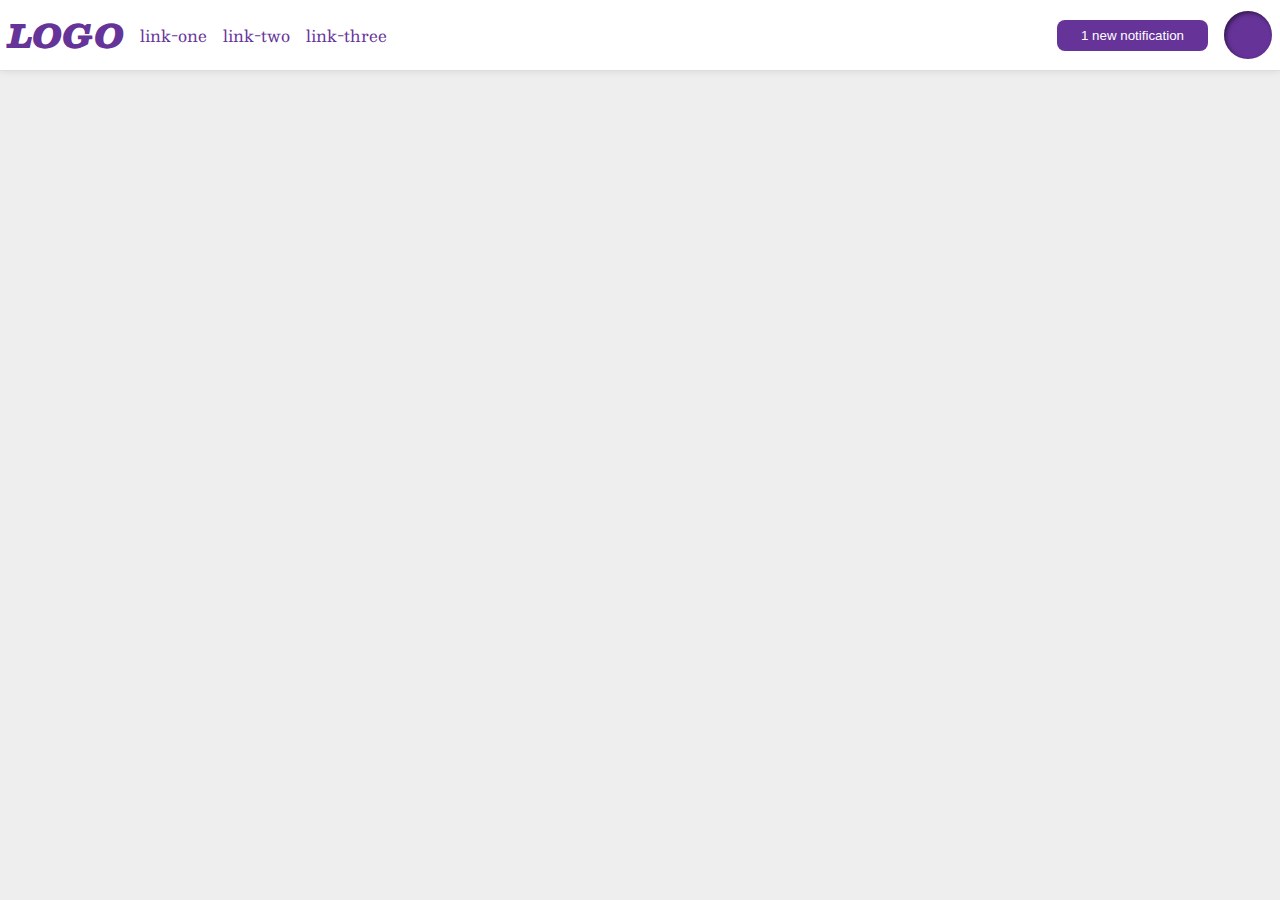
<file: flex/03-flex-header-2/index.html>
<!DOCTYPE html>
<html lang="en">
  <head>
    <meta charset="UTF-8">
    <meta http-equiv="X-UA-Compatible" content="IE=edge">
    <meta name="viewport" content="width=device-width, initial-scale=1.0">
    <title>Flex Header 2</title>
    <link rel="stylesheet" href="style.css">
  </head>
  <body>
    <div class="header">
      <div class="left">
      <div class="logo">
        LOGO
      </div>
      <ul class="links">
        <li><a href="google.com">link-one</a></li>
        <li><a href="google.com">link-two</a></li>
        <li><a href="google.com">link-three</a></li>
      </ul>
    </div>
      <div class="right">
      <button class="notifications">
        1 new notification
      </button>
      <div class="profile-image"></div>
        </div>
      </div>
  </body>
</html>
</file>
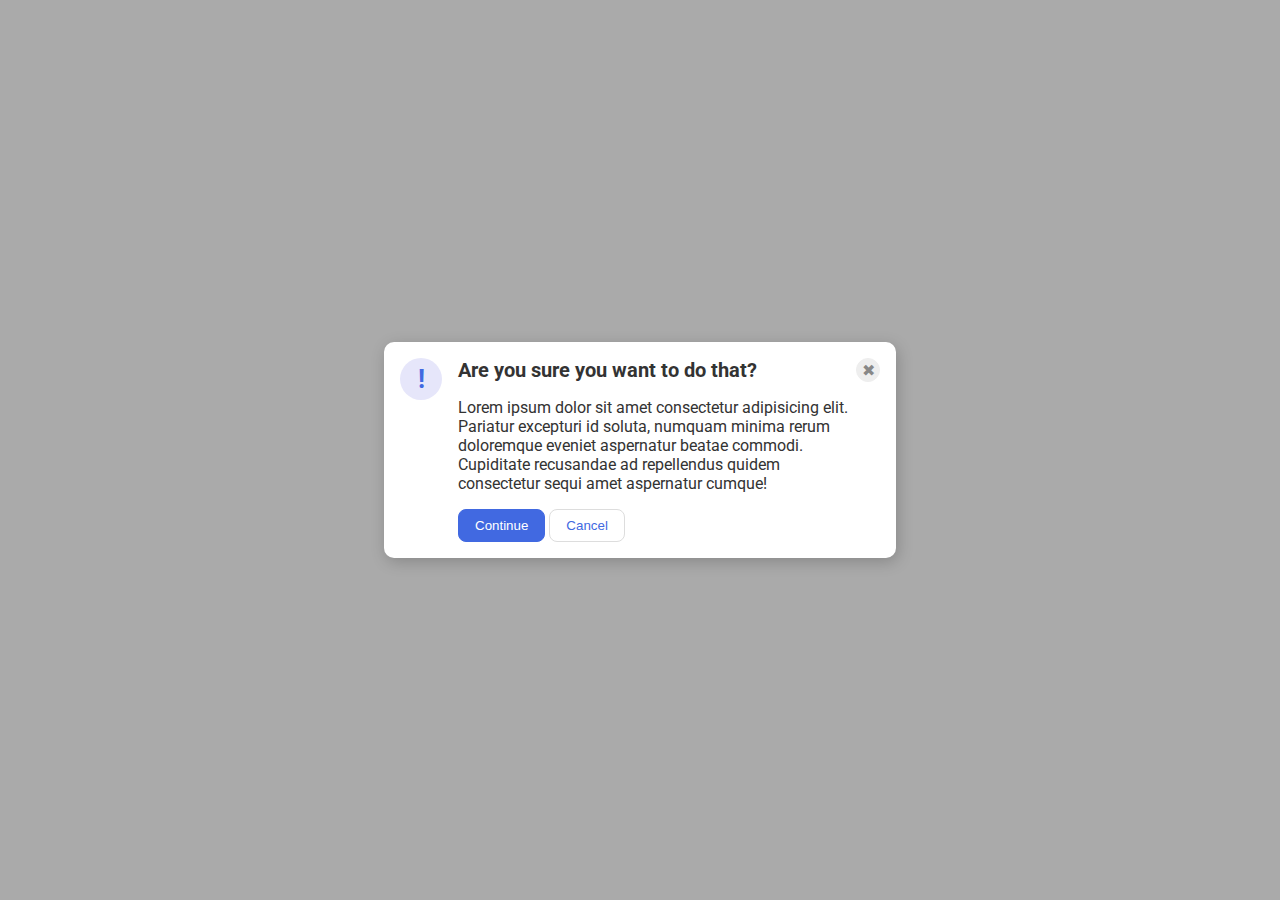
<file: flex/05-flex-modal/index.html>
<!DOCTYPE html>
<html lang="en">
  <head>
    <meta charset="UTF-8">
    <meta http-equiv="X-UA-Compatible" content="IE=edge">
    <meta name="viewport" content="width=device-width, initial-scale=1.0">
    <link rel="stylesheet" href="style.css">
    <title>Modal</title>
  </head>
  <body>
    <div class="modal">
        <div class="icon">!</div>
      <div class="item1"> 
        <div class="header">Are you sure you want to do that?</div>
        <div class="text">Lorem ipsum dolor sit amet consectetur adipisicing elit. Pariatur excepturi id soluta, numquam minima rerum doloremque eveniet aspernatur beatae commodi. Cupiditate recusandae ad repellendus quidem consectetur sequi amet aspernatur cumque!</div>
        <button class="continue">Continue</button>
        <button class="cancel">Cancel</button>
      </div>
        <button class="close-button">✖</button>
    </div>
  </body>
</html>
</file>
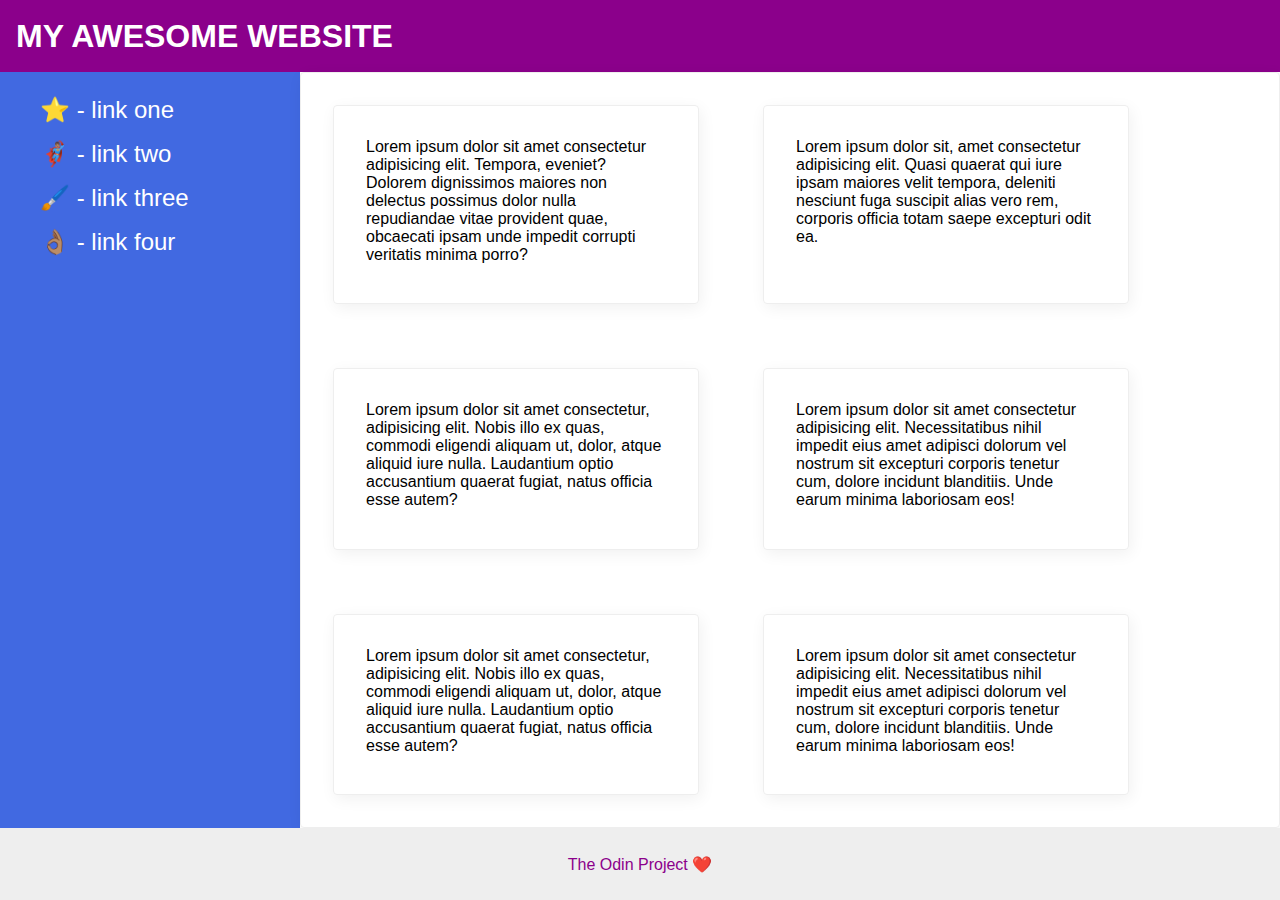
<file: flex/07-flex-layout-2/index.html>
<!DOCTYPE html>
<html lang="en">
  <head>
    <meta charset="UTF-8">
    <meta http-equiv="X-UA-Compatible" content="IE=edge">
    <meta name="viewport" content="width=device-width, initial-scale=1.0">
    <title>The Holy Grail</title>
    <link rel="stylesheet" href="style.css">
  </head>
  <body>
    <div class="header">
      MY AWESOME WEBSITE
    </div>
  <div class="content">
      <div class="sidebar">
       <ul>
          <li><a href="#">⭐ - link one</a></li>
          <li><a href="#">🦸🏽‍♂️ - link two</a></li>
          <li><a href="#">🖌️ - link three</a></li>
          <li><a href="#">👌🏽 - link four</a></li>
        </ul>
      </div>
    <div class="cards">
      <div class="card">Lorem ipsum dolor sit amet consectetur adipisicing elit. Tempora, eveniet? Dolorem dignissimos maiores non delectus possimus dolor nulla repudiandae vitae provident quae, obcaecati ipsam unde impedit corrupti veritatis minima porro?</div>
      <div class="card">Lorem ipsum dolor sit, amet consectetur adipisicing elit. Quasi quaerat qui iure ipsam maiores velit tempora, deleniti nesciunt fuga suscipit alias vero rem, corporis officia totam saepe excepturi odit ea.</div>
      <div class="card">Lorem ipsum dolor sit amet consectetur, adipisicing elit. Nobis illo ex quas, commodi eligendi aliquam ut, dolor, atque aliquid iure nulla. Laudantium optio accusantium quaerat fugiat, natus officia esse autem?</div>
      <div class="card">Lorem ipsum dolor sit amet consectetur adipisicing elit. Necessitatibus nihil impedit eius amet adipisci dolorum vel nostrum sit excepturi corporis tenetur cum, dolore incidunt blanditiis. Unde earum minima laboriosam eos!</div>
      <div class="card">Lorem ipsum dolor sit amet consectetur, adipisicing elit. Nobis illo ex quas, commodi eligendi aliquam ut, dolor, atque aliquid iure nulla. Laudantium optio accusantium quaerat fugiat, natus officia esse autem?</div>
      <div class="card">Lorem ipsum dolor sit amet consectetur adipisicing elit. Necessitatibus nihil impedit eius amet adipisci dolorum vel nostrum sit excepturi corporis tenetur cum, dolore incidunt blanditiis. Unde earum minima laboriosam eos!</div>
    </div>
  </div>
    <div class="footer">
      The Odin Project ❤️
    </div>
  </body>
</html>
</file>
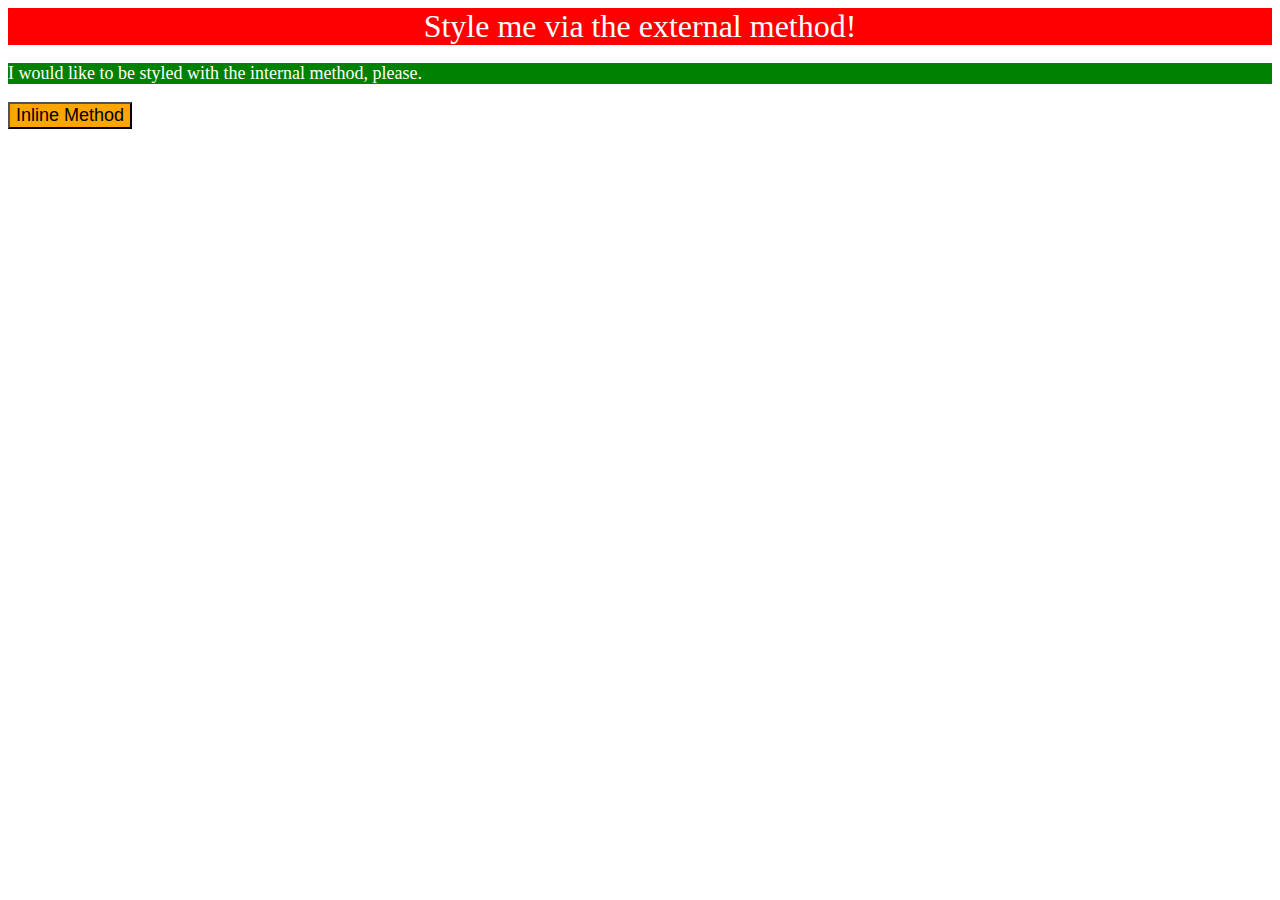
<file: foundations/01-css-methods/index.html>
<!DOCTYPE html>
<html lang="en">
  <head>
    <meta charset="UTF-8">
    <meta http-equiv="X-UA-Compatible" content="IE=edge">
    <meta name="viewport" content="width=device-width, initial-scale=1.0">
    <link rel="stylesheet" href="styles.css"/>
    <title>Methods for Adding CSS</title>
    <style> 
    p{
      background-color: green;
      color: white;
      font-size: 18px;
    } 
     </style>
  </head>
  <body>
    <div>Style me via the external method!</div>
    <p>I would like to be styled with the internal method, please.</p>
    <button style="background-color:orange;font-size:18px;"> Inline Method</button>
  </body>
</html>
</file>
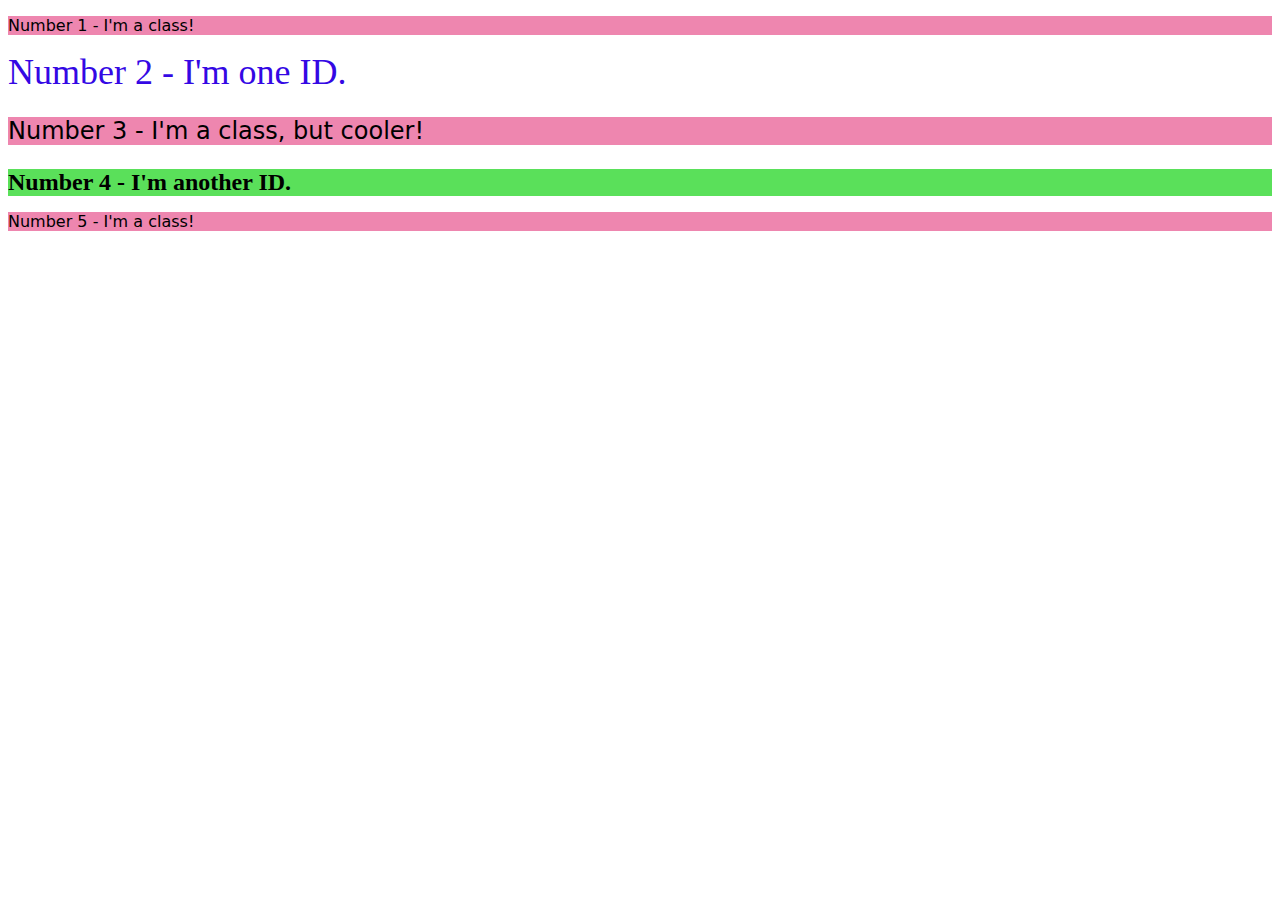
<file: foundations/02-class-id-selectors/index.html>
<!DOCTYPE html>
<html lang="en">
  <head>
    <meta charset="UTF-8">
    <meta http-equiv="X-UA-Compatible" content="IE=edge">
    <meta name="viewport" content="width=device-width, initial-scale=1.0">
    <title>Class and ID Selectors</title>
    <link rel="stylesheet" href="style.css">
  </head>
  <body>
    <p class="odd">Number 1 - I'm a class!</p>
    <div id="two">Number 2 - I'm one ID.</div>
    <p class="odd three">Number 3 - I'm a class, but cooler!</p>
    <div id="four" class="three">Number 4 - I'm another ID.</div>
    <p class="odd">Number 5 - I'm a class!</p>
  </body>
</html>
</file>
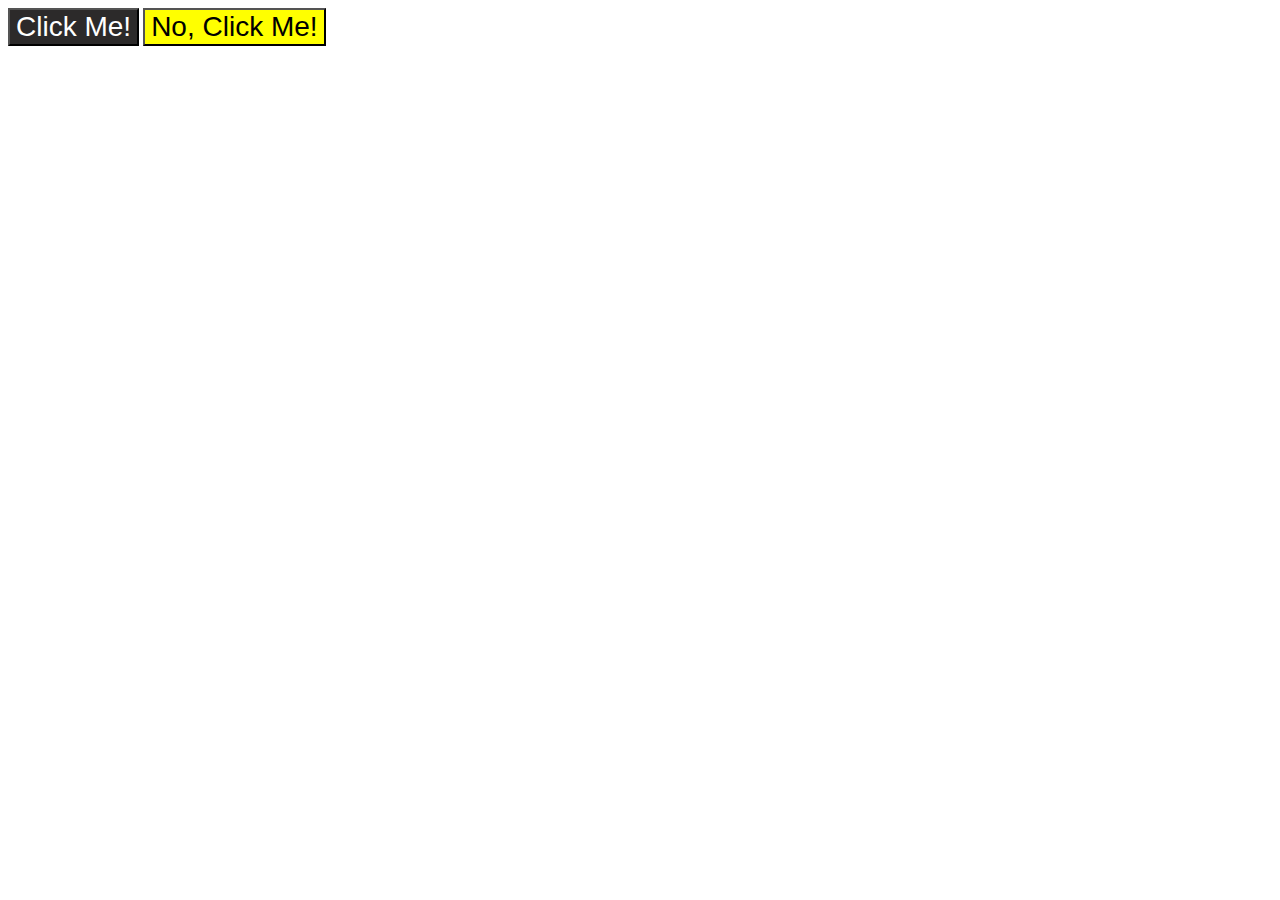
<file: foundations/03-grouping-selectors/index.html>
<!DOCTYPE html>
<html lang="en">
  <head>
    <meta charset="UTF-8">
    <meta http-equiv="X-UA-Compatible" content="IE=edge">
    <meta name="viewport" content="width=device-width, initial-scale=1.0">
    <title>Grouping Selectors</title>
    <link rel="stylesheet" href="style.css">
  </head>
  <body>
    <button class="toti">Click Me!</button>
    <button class="kiki">No, Click Me!</button>
  </body>
</html>
</file>
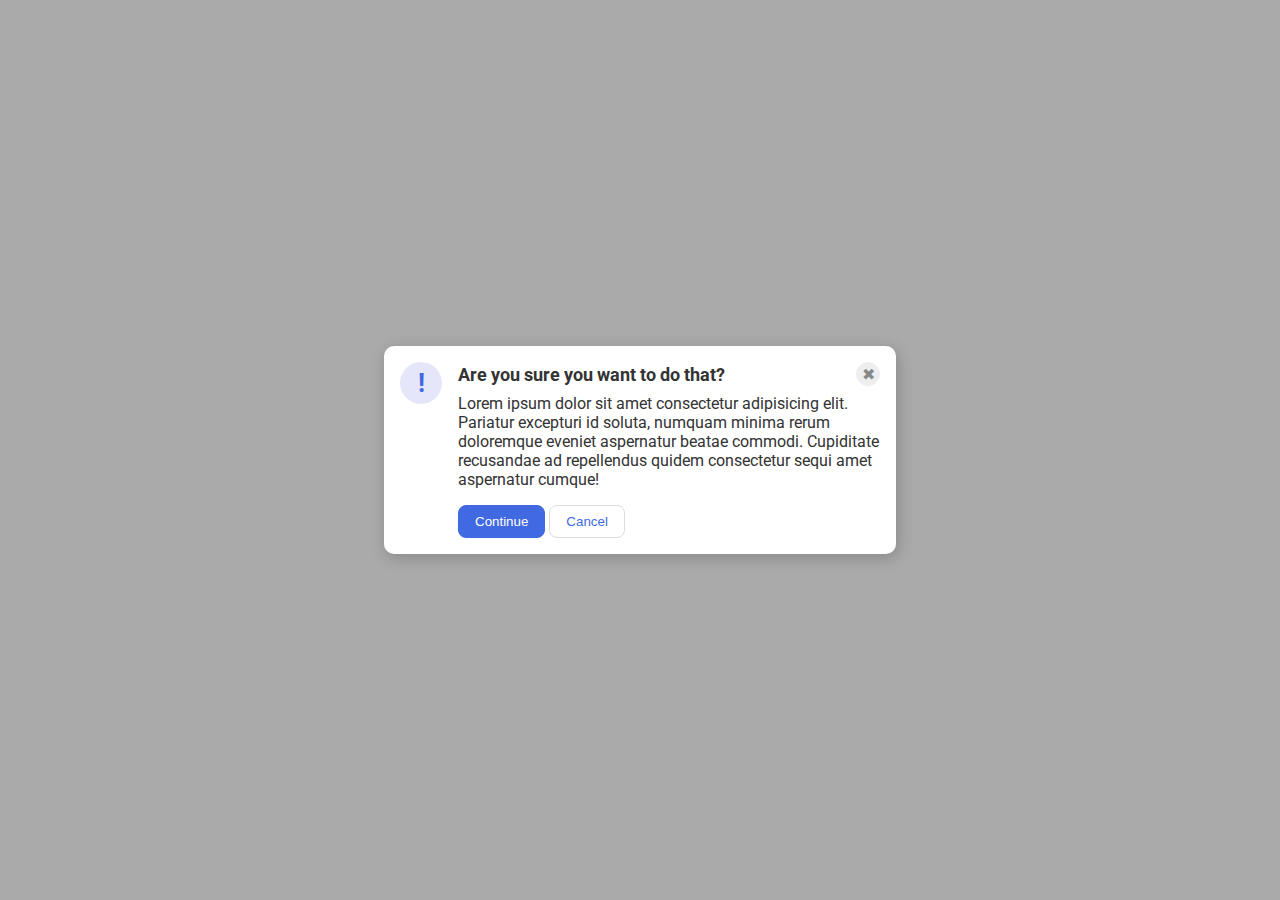
<file: flex/05-flex-modal/solution/solution.html>
<!DOCTYPE html>
<html lang="en">
  <head>
    <meta charset="UTF-8">
    <meta http-equiv="X-UA-Compatible" content="IE=edge">
    <meta name="viewport" content="width=device-width, initial-scale=1.0">
    <link rel="stylesheet" href="solution.css">
    <title>Modal</title>
  </head>
  <body>
    <div class="modal">
      <div class="icon">!</div>
      <!-- additional container used here -->
      <div class="container">
        <!-- header div was moved to encompass the close button as well -->
        <div class="header">Are you sure you want to do that?
          <button class="close-button">✖</button>
        </div>
        <div class="text">Lorem ipsum dolor sit amet consectetur adipisicing elit. Pariatur excepturi id soluta, numquam minima rerum doloremque eveniet aspernatur beatae commodi. Cupiditate recusandae ad repellendus quidem consectetur sequi amet aspernatur cumque!</div>
        <button class="continue">Continue</button>
        <button class="cancel">Cancel</button>
      </div>
    </div>
  </body>
</html>
</file>
<file: flex/03-flex-header-2/style.css>
/* this is some magical font-importing.  
you'll learn about it later. */
@import url('https://fonts.googleapis.com/css2?family=Besley:ital,wght@0,400;1,900&display=swap');

body {
  margin: 0;
  background: #eee;
  font-family: Besley, serif;

}

.header {
  background: white;
  border-bottom: 1px solid #ddd;
  box-shadow: 0 0 8px rgba(0,0,0,.1);
  display:flex;
  align-items: center;
  justify-content:space-between;
  padding: 8px;

}

.profile-image {
  background: rebeccapurple;
  box-shadow: inset 2px 2px 4px rgba(0,0,0,.5);
  border-radius: 50%;
  width: 48px;
  height: 48px;
}

.logo {
  color: rebeccapurple;
  font-size: 32px;
  font-weight: 900;
  font-style: italic;
 
}

button {
  border: none;
  border-radius: 8px;
  background: rebeccapurple;
  color: white;
  padding: 8px 24px;
}

a {
  /* this removes the line under our links */
  text-decoration: none;
  color: rebeccapurple;
}

ul {
  list-style-type: none;
  display:flex;
  margin: 0;
  padding:0;
  gap: 16px;
}

.left{
  display:flex;
  gap:16px;
  align-items: center;
}

.right{
  display:flex;
  gap:16px;

  align-items: center;
}
</file>
<file: flex/05-flex-modal/style.css>
@import url('https://fonts.googleapis.com/css2?family=Roboto:wght@400;700&display=swap');

html, body {
  height: 100%;
}

body {
  font-family: Roboto, sans-serif;
  margin: 0;
  background: #aaa;
  color: #333;
  /* I'll give you this one for free lol */
  display: flex;
  align-items: center;
  justify-content: center;
}

.modal {
  background: white;
  width: 480px;
  border-radius: 10px;
  box-shadow: 2px 4px 16px rgba(0,0,0,.2);
  padding: 16px;
  display: flex;
  
}

.icon {
  color: royalblue;
  font-size: 26px;
  font-weight: 700;
  background: lavender;
  width: 42px;
  height: 42px;
  border-radius: 50%;
  display: flex;
  align-items: center;
  justify-content: center;
  flex-shrink: 0;
  
  
}

.close-button {
  background: #eee;
  border-radius: 50%;
  color: #888;
  font-weight: 400;
  font-size: 16px;
  height: 24px;
  width: 24px;
  display: flex;
  align-items: center;
  justify-content: center;
  border: 1px solid #eee;
  padding: 0;
  flex-shrink: 0;
}

button {
  cursor: pointer;
  padding: 8px 16px;
  border-radius: 8px;
}

button.continue {
  background: royalblue;
  border: 1px solid royalblue;
  color: white;
}

button.cancel {
  background: white;
  border: 1px solid #ddd;
  color: royalblue;
}

.header {
  font-weight: bold;
  font-size: 20px;
  align-self: center;
}

.item1{
  align-items: start;
  padding-left: 16px;
}

.text{
  padding: 16px 0;
}
</file>
<file: flex/07-flex-layout-2/style.css>
body {
  font-family: -apple-system, BlinkMacSystemFont, 'Segoe UI', Roboto, Oxygen, Ubuntu, Cantarell, 'Open Sans', 'Helvetica Neue', sans-serif;
  margin: 0;
  min-height: 100vh;
  display: flex;
  flex-direction: column;
 
}

.header {
  height: 72px;
  background: darkmagenta;
  color: white;
  font-size: 32px;
  font-weight: 900;
  padding-left: 16px;
  display: flex;
  align-items: center;
}

.footer {
  height: 72px;
  background: #eee;
  color: darkmagenta;
  display: flex;
  justify-content: center;
  align-items: center;
  margin-top: auto;

}

.sidebar {
  width: 300px;
  background: royalblue;
  box-sizing: border-box;
  text-decoration: none;
  display: flex;
  flex-shrink: 0;
  

}

.content {
display:flex;
flex: 1;


}
.cards {
  border: 1px solid #eee;
  box-shadow: 2px 4px 16px rgba(0,0,0,.06);
  border-radius: 4px;
  display: flex;
  flex-wrap: wrap;
  flex: 1, 1, auto;
  
}

.card {
  width: 300px;
  justify-content: space-between; 
  border: 1px solid #eee;
  box-shadow: 2px 4px 16px rgba(0,0,0,.06);
  border-radius: 4px;
  display: flex;
  padding: 32px;
  margin: 32px;
}
ul {
  list-style: none;
}
a {
  text-decoration: none;
  color: white;
  font-size: 24px; 
  
}
li {
  padding: 8px 0px;
  text-align: left;
}
</file>
<file: foundations/01-css-methods/styles.css>
div{background-color: Red;
    color: white;
    font-size: 32px;
    text-align: center;
    text-emphasis: bold;
}
</file>
<file: foundations/02-class-id-selectors/style.css>
.odd {
    background-color: rgb(238, 134, 175); 
    font-family: Verdana, "DeJaVu Sans", sans-serif;

}

#two {
    color:rgb(52, 8, 228);
    font-size: 36px;

}

.three {
    font-size: 24px;
}

#four{
    background-color:rgb(90, 224, 90);
    font-weight: bold;
}
</file>
<file: foundations/03-grouping-selectors/style.css>
.toti{
    background-color: #0b0909dd;
    color: hsl(0, 0%, 100%);
}

.kiki{
    background-color: #ffff00;
}

.toti,
.kiki{
    font-size: 28px;
    font-family: Helvetica, Times New Roman, sans-serif;
}
</file>
<file: flex/05-flex-modal/solution/solution.css>
@import url('https://fonts.googleapis.com/css2?family=Roboto:wght@400;700&display=swap');

html, body {
  height: 100%;
}

body {
  font-family: Roboto, sans-serif;
  margin: 0;
  background: #aaa;
  color: #333;
  /* I'll give you this one for free */
  display: flex;
  align-items: center;
  justify-content: center;
}

.modal {
  background: white;
  width: 480px;
  border-radius: 10px;
  box-shadow: 2px 4px 16px rgba(0,0,0,.2);
}

.icon {
  color: royalblue;
  font-size: 26px;
  font-weight: 700;
  background: lavender;
  width: 42px;
  height: 42px;
  border-radius: 50%;
  display: flex;
  align-items: center;
  justify-content: center;
}

.close-button {
  background: #eee;
  border-radius: 50%;
  color: #888;
  font-weight: 400;
  font-size: 16px;
  height: 24px;
  width: 24px;
  display: flex;
  align-items: center;
  justify-content: center;
  border: 1px solid #eee;
  padding: 0;
}

button {
  cursor: pointer;
  padding: 8px 16px;
  border-radius: 8px;
}

button.continue {
  background: royalblue;
  border: 1px solid royalblue;
  color: white;
}

button.cancel {
  background: white;
  border: 1px solid #ddd;
  color: royalblue;
}

/* SOLUTION: */

.modal {
  display: flex;
  gap: 16px;
  padding: 16px;
}

.icon {
  /* this keeps the icon from getting smashed by the text */
  flex-shrink: 0;
}
/* header container should be wrapped around the button element as well in order for flex style to work */
.header {
  display: flex;
  align-items: center;
  justify-content: space-between;
  font-size: 18px;
  font-weight: 700;
  margin-bottom: 8px;
}

.text {
  margin-bottom: 16px;
}
</file>
